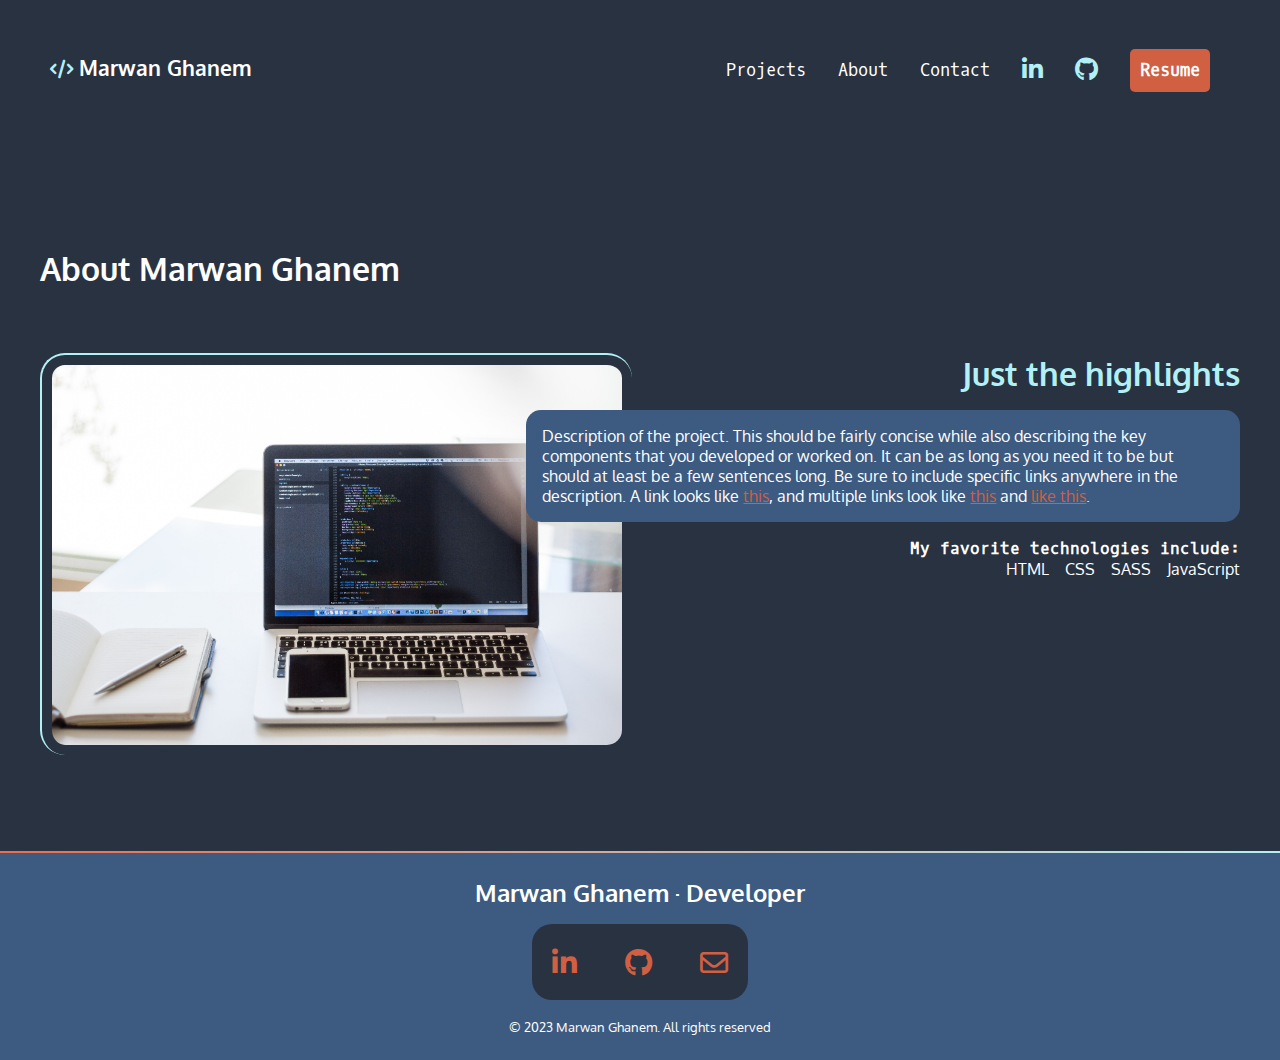
<file: pages/about.html>
<!DOCTYPE html>
<html lang="en">

<head>
  <meta charset="UTF-8">
  <meta name="viewport" content="width=device-width, initial-scale=1.0">
  <title>Marwan Ghanem Portfolio</title>
  <link rel="stylesheet" href="https://cdnjs.cloudflare.com/ajax/libs/font-awesome/6.4.2/css/all.min.css">
  <link rel="stylesheet" href="../css/styles.css">
</head>

<body>
  <header class="header--less-margin">
    <!-- Portfolio logo -->
    <h1>
      <a href="../index.html">
        <span class="fa-solid fa-code" aria-hidden="true"></span>
        <span>Marwan Ghanem</span>
      </a>
    </h1>
    <!-- Mobile navigation -->
    <span class="mobile-nav">
      <a class="mobile-nav--open" href="#nav-mob" aria-label="Open main menu">
        <span class="sr-only">Open main menu</span>
        <span class="fa-solid fa-bars" aria-hidden="true"></span>
      </a>
      <nav id="nav-mob">
        <ul>
          <li><a href="../index.html#projects">Projects</a></li>
          <li><a href="#about">About</a></li>
          <li><a href="../index.html#contact">Contact</a></li>
          <li>
            <a href="https://www.linkedin.com" target="_blank">
              <span class="fa-brands fa-linkedin-in" aria-hidden="true"></span>
              <span class="sr-only">Linkedin</span>
            </a>
          </li>
          <li>
            <a href="https://www.github.com" target="_blank">
              <span class="fa-brands fa-github" aria-hidden="true"></span>
              <span class="sr-only">GitHub</span>
            </a>
          </li>
          <li>
            <a href="#">
              Resume
            </a>
          </li>
        </ul>
        <a class="mobile-nav--close" href="#" aria-label="Close main menu">
          <span class="sr-only">Close main menu</span>
          <span class="fa-regular fa-circle-xmark" aria-hidden="true"></span>
        </a>
      </nav>
    </span>
    <!-- Desktop-tablet navigation -->
    <span class="desktop-nav">
      <nav>
        <ul>
          <li><a href="../index.html#projects">Projects</a></li>
          <li><a href="#about">About</a></li>
          <li><a href="../index.html#contact">Contact</a></li>
          <li>
            <a href="https://www.linkedin.com" target="_blank">
              <span class="fa-brands fa-linkedin-in" aria-hidden="true"></span>
              <span class="sr-only">Linkedin</span>
            </a>
          </li>
          <li>
            <a href="https://www.github.com" target="_blank">
              <span class="fa-brands fa-github" aria-hidden="true"></span>
              <span class="sr-only">GitHub</span>
            </a>
          </li>
          <li>
            <a href="#">
              Resume
            </a>
          </li>
        </ul>
      </nav>
    </span>
  </header>
  <section id="about" class="sect-img-text--overlap">
    <h2 class="header--less-size">About Marwan Ghanem</h2>
    <article>
      <div class="img-text">
        <h3><span>Just the highlights</span></h3>
        <p class="paragraph-alt--color">
          Description of the project. This should be fairly concise while also describing the key components that you
          developed or worked on. It can be as long as you need it to be but should at least be a few sentences long. Be
          sure to include specific links anywhere in the description. A link looks like <a href="#">this</a>, and
          multiple links look like
          <a href="#">this</a> and <a href="#">like this</a>.
        </p>
        <h4>My favorite technologies include:</h4>
        <ul>
          <li>HTML</li>
          <li>CSS</li>
          <li>SASS</li>
          <li>JavaScript</li>
        </ul>
      </div>
      <img src="../images/coding.jpg" alt="minimalistic coding environment">
    </article>
  </section>
  <div class="gradient-separator"></div>
  <footer id="footer" class="section-alt--color">
    <h2>Marwan Ghanem &middot; Developer</h2>
    <ul>
      <li>
        <a href="https://www.linkedin.com" target="_blank">
          <span class="sr-only">Linkedin</span>
          <span class="fa-brands fa-linkedin-in" aria-hidden="true"></span>
        </a>
      </li>
      <li>
        <a href="https://www.github.com" target="_blank">
          <span class="sr-only">GitHub</span>
          <span class="fa-brands fa-github" aria-hidden="true"></span>
        </a>
      </li>
      <li>
        <a href="mailto:">
          <span class="sr-only">Email</span>
          <span class="fa-regular fa-envelope" aria-hidden="true"></span>
        </a>
      </li>
    </ul>
    <p><small>&copy; 2023 Marwan Ghanem. All rights reserved</small></p>
  </footer>
</body>

</html>
</file>
<file: css/styles.css>
/* Fonts */
@font-face {
  font-family: Oxygen;
  src: url(../fonts/Oxygen/Oxygen-Light.ttf);
  font-weight: 300;
}

@font-face {
  font-family: Oxygen;
  src: url(../fonts/Oxygen/Oxygen-Regular.ttf);
  font-weight: 400;
}

@font-face {
  font-family: Oxygen;
  src: url(../fonts/Oxygen/Oxygen-Bold.ttf);
  font-weight: 700;
}

@font-face {
  font-family: "Oxygen mono";
  src: url(../fonts/Oxygen_Mono/OxygenMono-Regular.ttf);
}

/* General rules */

:root {
  --dkblue: #293241;
  --blue: #3d5a80;
  --lightorange: #ee6c4d;
  --orange: #d15f42;
  --lightcyan: #b1f1f5;
  --white: #fff;
  --font-size: 1.3rem;
  --sans: Oxygen, sans-serif;
  --mono: "Oxygen mono", monospace;
}

html {
  box-sizing: border-box;
  scroll-behavior: smooth;
}

*,
*::before,
*::after {
  box-sizing: inherit;
}

body {
  padding: 0;
  margin: 0;
  font: var(--font-size) var(--sans);
  background-color: var(--dkblue);
  color: var(--white);
}

a {
  color: var(--orange);
}

a:hover {
  text-decoration: none;
  color: var(--lightorange);
}

img {
  width: 100%;
}

.section-alt--color {
  background-color: var(--blue);
}

/** Gradient separator */
.gradient-separator {
  height: 2px;
  background-image: linear-gradient(90deg, var(--lightorange), var(--lightcyan));
}

/** Navigation */

/* general rules */
header {
  margin-bottom: 8rem;
  padding-top: 1rem;
}

.header--less-margin {
  margin-bottom: 4rem;
}

@media (max-width: 1250px) {
  .header--less-margin {
    margin-left: 1rem;
  }
}

header ul {
  list-style-type: none;
  margin: 0;
  padding: 0;
}

header a {
  display: block;
  text-decoration: none;
  color: var(--white);
}

header a:hover span[class*="fa-"] {
  color: var(--lightorange);
}

header a [class*="fa-"] {
  color: var(--lightcyan);
}

header h1 {
  padding: 0;
  margin: 0;
  font-weight: bold;
}

header h1 [class*="fa-"] {
  font-size: 90%;
}

nav ul {
  font: var(--font-size) var(--mono); 
}

.mobile-nav #nav-mob li:last-child a,
.desktop-nav li:last-child a {
  padding: 10px;
  border-radius: 5px;
  font-weight: bold;
  background-color: var(--lightorange);
}

.mobile-nav #nav-mob li:last-child:hover a {
  color: var(--white);
}

@media (min-width: 851px) {
  .desktop-nav li:last-child a {
    background-color: var(--orange);
  }

  .desktop-nav li:last-child:hover a {
    color: var(--white);
    background-color: var(--lightorange);
  }
}

/* initial start point -> mobile */
header {
  display: flex;
  justify-content: space-between;
  align-items: center;
  min-height: 60px;
  max-width: 1200px;
  font-size: clamp(10px, 2vw ,20px);
}

header h1 {
  margin-left: 10px;
}

.desktop-nav {
  display: none;
}

.mobile-nav--open,
.mobile-nav--close {
  font-size: 1.8rem;
}

#nav-mob {
  background-color: var(--dkblue);
  position: fixed;
  z-index: 10;
  top: 10px;
  right: 0;
  width: 100vw;
  height: 100vh;
  padding: 15px;
  display: flex;
  justify-content: center;
  align-items: center;
  /* initial state */
  transform: translateY(-150%);
  transition: transform 0.3s ease-out;
}

#nav-mob ul li {
  margin: 8vh auto;
  text-align: center;
  font-family: var(--mono);
  position: relative;
}

#nav-mob ul li [class*="fa-"] {
  font-size: 175%;
}

.mobile-nav--open {
  margin-inline: 5vw;
}

#nav-mob .mobile-nav--close {
  position: absolute;
  top: 5%;
  right: 5%;
}

/* show mobile nav on icon click */
#nav-mob:target {
  transform: translateY(-10px);
}

.mobile-nav #nav-mob li:last-child a {
  padding: 15px;
}

/* Tablets */
@media (min-width: 550px) and (max-width: 850px) {
  header {
    display: grid;
    justify-content: stretch;
  }

  header h1 {
    text-align: center;
    font-size: clamp(20px, 3vw ,30px);
  }

  .mobile-nav {
    display: none;
  }

  .desktop-nav {
    display: inline;
    text-align: center;
  }

  .desktop-nav nav ul {
    display: flex;
    justify-content: center;
    align-items: center;
    gap: 2rem;
    padding: 1rem;
    font-size: 1rem;
  }

  .desktop-nav nav ul a:last-child:hover {
    color: var(--white);
  }

  .desktop-nav [class*="fa-"] {
    font-size: 150%;
  }
}

/* Desktop */
@media (min-width: 851px) {
  header {
    min-height: 120px;
    display: flex;
    justify-content: space-between;
    align-items: center;
    margin-inline: auto;
    gap: 8%;
  }

  header h1 {
    font-size: var(--font-size);
  }

  .mobile-nav {
    display: none;
  }

  .desktop-nav {
    display: inline;
    margin-right: 30px;
  }

  .desktop-nav nav ul {
    display: flex;
    justify-content: center;
    align-items: center;
    gap: 2rem;
    padding-top: 5px;
    font-size: 85%;
  }

  .desktop-nav nav ul [class*="fa-"] {
    font-size: 140%;
  }
}

/** Intro */
#intro {
  max-width: 1200px;
  margin: 0 auto;
  margin-bottom: 10rem;
}

#intro p {
  font-size: 80%;
  line-height: 160%;
}

.name {
  font-family: var(--mono);
}

.name span {
  display: block;
  margin-top: 30px;
  font-family: var(--sans);
  color: var(--lightcyan);
}

@media (max-width: 549px) {
  #intro {
    padding-inline: 10px;
  }

  .name span,
  #intro h2 {
    font-size: 2.25rem;
  }

  #intro p {
    font-size: 70%;
  }
}

@media (min-width: 550px) and (max-width: 850px) {
  #intro {
    padding-inline: 5%;
  }

  .name span,
  #intro h2  {
    font-size: 3rem;
  }
}

@media (min-width: 851px) {
  #intro {
    padding-inline: 20px;
  }

  .name span,
  #intro h2  {
    font-size: 4rem;
  }
}

/** Projects and About  */

/* Mobile layout */
.sect-img-text--overlap {
  padding: 4rem 2rem 2rem;
}

.sect-img-text--overlap article {
  margin-bottom: 4rem;
}

.sect-img-text--overlap h2 {
  padding: 0;
  margin: 0;
  margin-bottom: 4rem;
  font-size: clamp(1.5rem, 4vw, 2.5rem);
}

.sect-img-text--overlap .header--less-size {
  font-size: clamp(1.2rem, 6vw ,2rem);
}

.img-text h3,
.img-text h4 {
  padding: 0;
  margin: 0;
  font: bold clamp(0.8rem, 1.5vw, 1rem) var(--mono);
}

.img-text h3 span {
  display: block;
  color: var(--lightcyan);
  font: bold clamp(1.2rem, 2.5vw, 2rem) var(--sans);
}

.img-text p {
  background-color: var(--dkblue);
  font-size: clamp(0.8rem, 2vw, 1rem);
  padding: 1rem;
  border-radius: 15px;
}

.sect-img-text--overlap .paragraph-alt--color {
  background-color: var(--blue);
}

.img-text ul {
  list-style-type: none;
  padding: 0;
  margin: 0;
  margin-bottom: 2rem;
  display: flex;
  gap: 1rem;
  font-size: 1rem;
}

.sect-img-text--overlap img {
  padding: 10px;
  border-left: 2px solid var(--lightcyan);
  border-top: 2px solid var(--lightcyan);
  border-radius: 25px;
}

/* Desktop Layout */
@media (min-width: 550px) {
  .sect-img-text--overlap article {
    display: grid;
    grid-template-columns: repeat(10, 1fr);
    gap: 1rem;
  }

  .sect-img-text--overlap article,
  .sect-img-text--overlap h2 {
    max-width: 1200px;
    margin-inline: auto;
  }

  .img-text p {
    font-size: clamp(0.6rem, 1.6vw, 1rem);
  }

  .img-text ul {
    justify-content: flex-end;
  }

  /* alternate layout */

  /* right to left */
  .sect-img-text--overlap article:nth-child(even) .img-text {
    order: 1;
    text-align: right;
    grid-column: 5/11;
    grid-row: 1/2;
  }

  .sect-img-text--overlap article:nth-child(even) .img-text p {
    text-align: left;
  }

  .sect-img-text--overlap article:nth-child(even) img {
    grid-column: 1/6;
    grid-row: 1/2;
  }

  /* left to right */
  .sect-img-text--overlap article:nth-child(odd) .img-text {
    z-index: 1;
    grid-column: 1/7;
    grid-row: 1/2;
  }

  .sect-img-text--overlap article:nth-child(odd) img {
    grid-column: 6/11;
    grid-row: 1/2;
  }

  .sect-img-text--overlap article:nth-child(odd) .img-text ul {
    justify-content: flex-start;
  }
}

/** Contact  */
#contact {
  text-align: center;
  margin: 0 auto;
  width: 400px;
  padding-block: 2rem;
  font-family: var(--sans);
}

@media (max-width: 450px) {
  #contact {
    width: 90%;
  }
}

#contact h2 {
  margin: 0;
  padding: 0;
}

#contact p {
  line-height: 170%;
}

#contact p:last-child {
  margin-top: 3rem;
}

#contact a {
  text-decoration: none;
  color: var(--white);
  background-color: var(--orange);
  padding: 10px;
  font-weight: bold;
  font-family: var(--mono);
  border-radius: 5px;
}

#contact a:hover {
  background-color: var(--lightorange);
}

/** Footer */
footer {
  padding-block: 1.5rem;
  font-size: 75%;
  text-align: center;
}

footer h2,
footer ul,
footer p {
  padding: 0;
  margin: 0;
}

footer h2,
footer ul {
  margin-bottom: 1rem;
}

footer h2 {
  font-size: clamp(1.25rem, 2.5vw, 1.5rem);
}

footer ul {
  list-style-type: none;
  display: flex;
  justify-content: center;
  align-items: center;
  gap: 3rem;
  width: -webkit-fit-content;
  width: -moz-fit-content;
  width: fit-content;
  padding: 20px;
  border-radius: 20px;
  margin-inline: auto;
  background-color: var(--dkblue);
}

footer li a {
  text-decoration: none;
  font-size: 180%;
}
</file>
